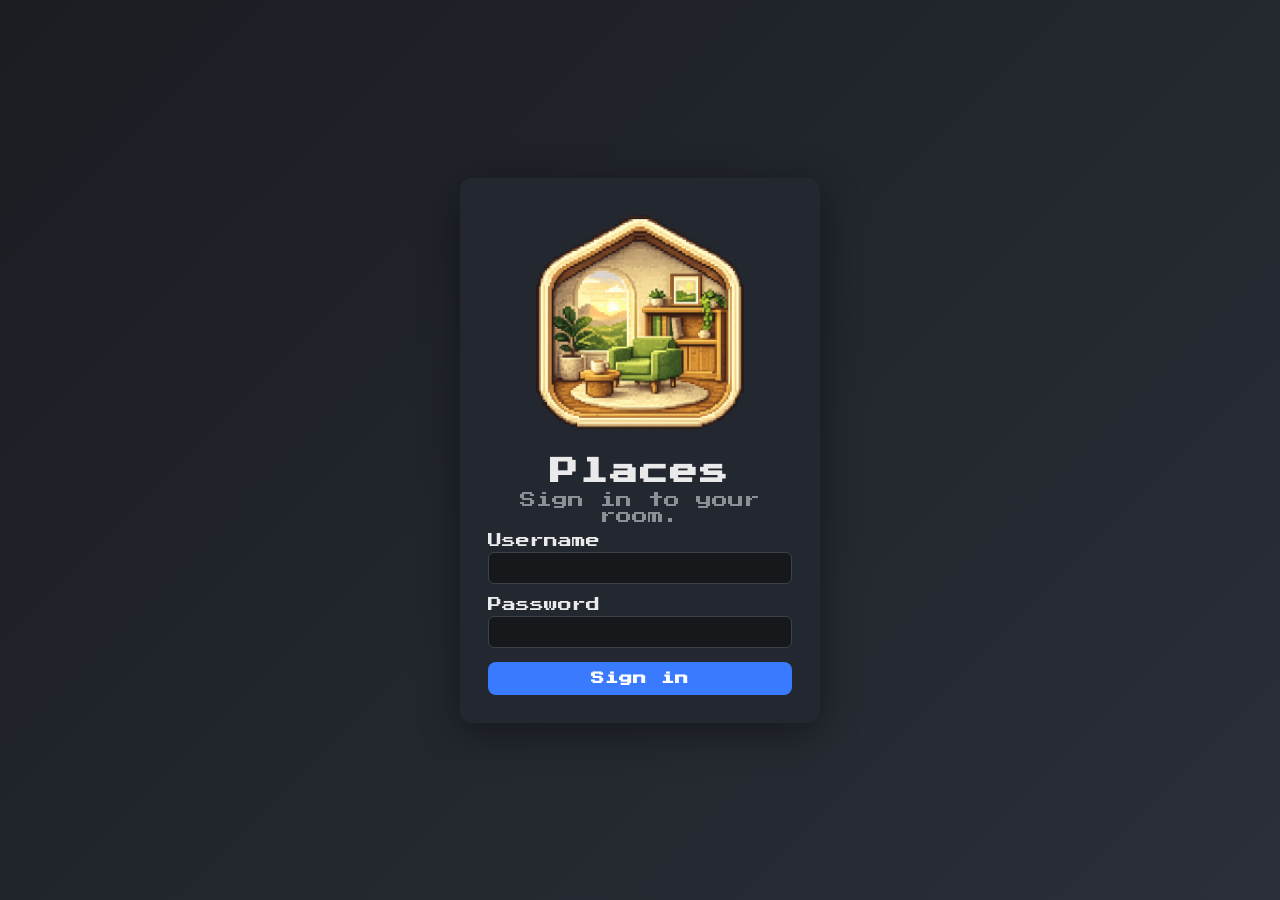
<file: index.html>
<!doctype html>
<html lang="en">
<head>
  <meta charset="utf-8" />
  <meta name="viewport" content="width=device-width, initial-scale=1, maximum-scale=1, user-scalable=no, viewport-fit=cover" />
  <title>Places</title>
  <link rel="icon" type="image/png" href="icon.png" sizes="any" />
  <link rel="icon" type="image/png" href="icon.png" sizes="32x32" />
  <link rel="icon" type="image/png" href="icon.png" sizes="192x192" />
  <link rel="apple-touch-icon" href="icon.png" />
  <link rel="manifest" href="manifest.json" />
  <meta name="theme-color" content="#0d0f12" />
  <!-- Pixel font is used by the sign-out splash overlay. Loaded on
       this page too so the goodbye animation matches the login-page
       welcome animation. -->
  <link rel="preconnect" href="https://fonts.googleapis.com" />
  <link rel="preconnect" href="https://fonts.gstatic.com" crossorigin />
  <link rel="stylesheet"
        href="https://fonts.googleapis.com/css2?family=Press+Start+2P&display=swap" />
  <link rel="stylesheet" href="css/style.css" />
</head>
<body class="app-body">
  <div class="phone-frame">

    <!-- Top: scene / canvas -->
    <section class="scene">
      <div class="scene-inner">
        <canvas id="room-canvas" width="800" height="800"></canvas>
        <!-- DOM overlay for animated GIFs. Canvas drawImage only paints
             the first frame of an animated GIF; rendering them as <img>
             elements with CSS transforms mirroring the canvas math lets
             the browser handle frame playback. pointer-events: none so
             clicks pass through to the canvas hit-test. -->
        <div id="gif-layer" class="gif-layer"></div>
      </div>
      <!-- Zoom controls (top-left of scene) -->
      <div class="zoom-controls" aria-label="Zoom controls">
        <button id="zoom-in-btn"    class="zoom-btn" title="Zoom in">+</button>
        <button id="zoom-out-btn"   class="zoom-btn" title="Zoom out">−</button>
        <button id="zoom-reset-btn" class="zoom-btn zoom-reset" title="Reset zoom">⟲</button>
      </div>
      <!-- Preview zoom for advanced-edit mode. Same visual as scene
           zoom; shown only while body.adv-editing is set. Zooms the
           image within the canvas, not the scene viewport. -->
      <div class="zoom-controls adv-zoom-controls" aria-label="Preview zoom">
        <button id="adv-zoom-in-btn"    class="zoom-btn" title="Zoom in (preview)">+</button>
        <button id="adv-zoom-out-btn"   class="zoom-btn" title="Zoom out (preview)">−</button>
        <button id="adv-zoom-reset-btn" class="zoom-btn zoom-reset" title="Fit to canvas">⟲</button>
      </div>
      <!-- Background picker (lives in scene corner so it stays out of the panel) -->
      <button id="bg-picker-btn" class="bg-picker-btn" title="Change background">🖼</button>
      <div id="bg-popover" class="bg-popover" aria-hidden="true">
        <header class="bg-popover-header">Background</header>
        <div id="bg-list" class="bg-list"></div>
      </div>

      <!-- Room indicator dots (overlay at the bottom of the scene) -->
      <div id="room-dots" class="room-dots"></div>
    </section>

    <!-- Bottom: dark panel that swaps modes -->
    <section class="panel">
      <header class="panel-header">
        <h1 class="brand"><span id="brand-user"></span> <span class="brand-sep">·</span> <span id="room-name" class="room-name" contenteditable="true">Untitled</span></h1>
        <div class="panel-header-actions">
          <button id="reset-btn" class="btn-pill" hidden>RESET</button>
          <button id="save-btn" class="btn-pill">SAVE</button>
        </div>
      </header>

      <!-- Empty mode: nothing selected -->
      <div data-mode="empty" class="mode active">
        <p class="muted small">Tap an item to select. Open <span class="inline-nav-icon">🛒</span> to add new things.</p>
        <div class="home-tools">
          <button id="inventory-btn" class="home-tool-btn" title="Inventory">
            <span class="home-tool-icon">📦</span>
            <span class="home-tool-label">Inventory</span>
          </button>
          <button id="hide-ui-btn" class="home-tool-btn" title="Toggle UI">
            <span class="home-tool-icon">👁</span>
            <span class="home-tool-label">Hide canvas UI</span>
          </button>
          <button id="screenshot-btn" class="home-tool-btn" title="Screenshot">
            <span class="home-tool-icon">📷</span>
            <span class="home-tool-label">Take screenshot</span>
          </button>
          <button id="lock-toggle-btn" class="home-tool-btn" title="Lock / unlock canvas">
            <span class="home-tool-icon">🔒</span>
            <span class="home-tool-label">Unlock canvas</span>
          </button>
        </div>
      </div>

      <!-- Selected mode: an object is selected -->
      <div data-mode="selected" class="mode">
        <div class="sel-row">
          <div class="sel-info">
            <h2 id="sel-name" class="sel-name">Item</h2>
            <p id="sel-tags" class="muted small"></p>
          </div>
          <img id="sel-thumb" class="sel-thumb" alt="" />
        </div>
        <div class="action-row sel-actions">
          <button id="edit-btn" class="btn-pill primary">EDIT</button>
          <button id="duplicate-btn" class="btn-icon" title="Duplicate: same size, top layer, centred">⎘</button>
          <button id="visibility-btn" data-action="toggle-visibility" class="btn-icon" title="Toggle visibility">👁</button>
          <button id="rename-btn" class="btn-icon admin-only" title="Rename this catalog item">✎</button>
          <button data-action="delete" class="btn-icon danger" title="Delete">🗑</button>
        </div>
        <!-- Admin: re-categorize this catalog item. Picking a different
             cat+sub enables Go; clicking it physically moves the file on
             disk and retargets every saved room's URL. "+ New" chip lets
             the admin create a new category or subcategory on the fly. -->
        <div class="sel-recategorize admin-only">
          <div class="recat-header">
            <span>Move to</span>
            <button id="sel-move-btn" class="btn-pill" disabled>Go</button>
          </div>
          <div class="upload-field">
            <span>Category</span>
            <div class="chip-group" id="sel-cat-chips"></div>
            <input id="sel-cat" type="hidden"/>
          </div>
          <div class="upload-field">
            <span>Subcategory</span>
            <div class="chip-group" id="sel-sub-chips"></div>
            <input id="sel-sub" type="hidden"/>
          </div>
        </div>
      </div>

      <!-- Edit mode: joystick + 4-button D-pad + action stack + slider.
           All children wrapped in .edit-scale-wrap so JS can apply a
           transform: scale() sized to fit the available panel height
           — no scroll required on short viewports. -->
      <div data-mode="edit" class="mode">
        <div class="edit-scale-wrap">
        <div class="edit-top">
          <!-- Left cluster: analog joystick at centre, 4 step-nudge
               arrows around it (N/S/E/W). 3×3 grid layout in CSS. -->
          <div class="controller" aria-label="Move + nudge">
            <div class="joystick" id="joystick" aria-label="Move pad">
              <div class="joystick-knob" id="joystick-knob"></div>
            </div>
            <button class="dpad-btn dpad-up"    data-action="nudge" data-dx="0"  data-dy="-1" title="Up">▲</button>
            <button class="dpad-btn dpad-left"  data-action="nudge" data-dx="-1" data-dy="0"  title="Left">◀</button>
            <button class="dpad-btn dpad-right" data-action="nudge" data-dx="1"  data-dy="0"  title="Right">▶</button>
            <button class="dpad-btn dpad-down"  data-action="nudge" data-dx="0"  data-dy="1"  title="Down">▼</button>
          </div>

          <!-- Right side: stacked action buttons (gameboy-style).
               Order top → bottom: zoom (scale), layer, flip, rotate. -->
          <div class="action-stack">
            <button class="round-btn scale-up"   data-action="scale-up"    title="Zoom in (scale up)">+</button>
            <button class="round-btn scale-down" data-action="scale-down"  title="Zoom out (scale down)">−</button>
            <button class="icon-btn" data-action="layer-up"   title="Bring forward">
              <svg viewBox="0 0 20 20" aria-hidden="true">
                <rect x="3" y="11" width="14" height="3" fill="#5d626c"/>
                <rect x="3" y="14" width="14" height="3" fill="#3d424a"/>
                <rect x="3" y="3"  width="14" height="6" fill="#3a7afe" stroke="#fff" stroke-width="0.6"/>
                <polygon points="10,1 13,4 7,4" fill="#fff"/>
              </svg>
            </button>
            <button class="icon-btn" data-action="layer-down" title="Send backward">
              <svg viewBox="0 0 20 20" aria-hidden="true">
                <rect x="3" y="3"  width="14" height="3" fill="#5d626c"/>
                <rect x="3" y="6"  width="14" height="3" fill="#3d424a"/>
                <rect x="3" y="11" width="14" height="6" fill="#3a7afe" stroke="#fff" stroke-width="0.6"/>
                <polygon points="10,19 13,16 7,16" fill="#fff"/>
              </svg>
            </button>
            <button class="icon-btn" data-action="flip-h" title="Flip horizontal">
              <svg viewBox="0 0 20 20" aria-hidden="true">
                <polygon points="2,4 9,4 9,16 2,16" fill="#3a7afe"/>
                <polygon points="11,4 18,4 18,16 11,16" fill="none" stroke="#eaeaea" stroke-dasharray="2 2"/>
              </svg>
            </button>
            <button class="icon-btn" data-action="flip-v" title="Flip vertical">
              <svg viewBox="0 0 20 20" aria-hidden="true">
                <polygon points="4,2 16,2 16,9 4,9" fill="#3a7afe"/>
                <polygon points="4,11 16,11 16,18 4,18" fill="none" stroke="#eaeaea" stroke-dasharray="2 2"/>
              </svg>
            </button>
            <button class="round-btn rotate-btn" data-action="rotate-left"  title="Rotate -90°">⟲</button>
            <button class="round-btn rotate-btn" data-action="rotate-right" title="Rotate +90°">⟳</button>
          </div>
        </div>

        <!-- Per-instance deform tools. Clicking toggles a sub-tool that
             draws handles directly on the live room canvas over the
             selected item; drags mutate obj.shear / obj.warp, which the
             renderer applies (shear via ctx.transform, warp via a
             cached warped bitmap). No server image overwrite, no
             per-user image copies — pure JSON instructions. -->
        <div class="subtool-row">
          <button id="subtool-shear-btn"  class="btn-pill" type="button">Shear</button>
          <button id="subtool-warp-btn"   class="btn-pill" type="button">Warp</button>
          <button id="subtool-reset-btn"  class="btn-pill" type="button" title="Reset just the active tool">Reset</button>
          <button id="subtool-revert-btn" class="btn-pill" type="button" title="Revert to original — wipe shear AND warp">Revert</button>
        </div>
        <div class="rotate-row">
          <label class="muted small" for="rotate-slider">Rotate</label>
          <input id="rotate-slider" type="range" min="0" max="360" step="1" value="0" />
          <span id="rotate-readout" class="muted small">0°</span>
        </div>

        <div class="action-row edit-bottom">
          <div class="edit-bottom-left">
            <button data-action="delete" class="btn-icon danger" title="Delete">🗑</button>
            <button id="undo-btn" data-action="undo" class="btn-icon" title="Undo edits (revert to last saved)">↶</button>
            <button id="palette-btn" class="btn-icon" title="Color palette">🎨</button>
            <button id="advanced-btn" class="btn-icon admin-only" title="Advanced edit (erase, crop, shear, warp)">🛠️</button>
          </div>
          <button id="done-btn" class="btn-pill primary">DONE</button>
        </div>
        </div>
      </div>

      <!-- Palette sub-mode: hue wheel + sat/bright/contrast sliders.
           Reached from edit mode's 🎨 button; Back returns to edit. -->
      <div data-mode="palette" class="mode">
        <header class="palette-header">
          <button id="palette-back" class="btn-icon" title="Back to edit">◀</button>
          <h2 class="palette-title">Color</h2>
          <button id="palette-reset" class="btn-icon" title="Reset to neutral">↺</button>
        </header>

        <div class="adjust-section">
          <div class="adjust-row">
            <label class="muted small" for="adj-hue">Hue</label>
            <input id="adj-hue" type="range" min="0" max="360" step="1" value="0" data-adj="hue"/>
            <span id="adj-hue-readout" class="muted small">0°</span>
          </div>
          <div class="adjust-row">
            <label class="muted small" for="adj-sat">Sat</label>
            <input id="adj-sat" type="range" min="0" max="200" step="1" value="100" data-adj="saturation"/>
            <span id="adj-sat-readout" class="muted small">100%</span>
          </div>
          <div class="adjust-row">
            <label class="muted small" for="adj-bright">Bright</label>
            <input id="adj-bright" type="range" min="0" max="200" step="1" value="100" data-adj="brightness"/>
            <span id="adj-bright-readout" class="muted small">100%</span>
          </div>
          <div class="adjust-row">
            <label class="muted small" for="adj-contrast">Contrast</label>
            <input id="adj-contrast" type="range" min="0" max="200" step="1" value="100" data-adj="contrast"/>
            <span id="adj-contrast-readout" class="muted small">100%</span>
          </div>
        </div>
      </div>

      <!-- Advanced-edit mode: admin-only image editor that overwrites the
           catalog file in place. Tools (erase / crop / shear / warp) all
           work on an off-screen canvas at full source resolution; the
           scene canvas is commandeered for a centered preview with tool
           overlays on top. Revert restores to the last saved version;
           Save Image pushes the bytes to the server. -->
      <div data-mode="advanced-edit" class="mode">
        <header class="adv-header">
          <button id="adv-back-btn" class="btn-icon" title="Back to edit">◀</button>
          <h2 class="adv-title">Advanced</h2>
          <button id="adv-revert-btn" class="btn-icon" title="Revert to last saved">↶</button>
        </header>
        <div class="adv-tools">
          <button class="adv-tool-btn" data-tool="erase">Erase</button>
          <button class="adv-tool-btn" data-tool="crop">Crop</button>
          <button class="adv-tool-btn" data-tool="shear">Shear</button>
          <button class="adv-tool-btn" data-tool="perspective">Warp</button>
        </div>
        <!-- Persistent scene options: toggle the solid background fill
             and pick its hue. When toggle is off we show the checker-
             board transparency pattern instead. Starts on at hue 0 so
             the editor opens on a near-black canvas by default. -->
        <div class="adv-scene-opts">
          <label class="adv-bg-toggle">
            <input type="checkbox" id="adv-bg-toggle" checked/>
            <span>BG</span>
          </label>
          <input id="adv-bg-hue" type="range" min="0" max="360" step="1" value="0" class="theme-range hue-range"/>
        </div>
        <div id="adv-tool-controls" class="adv-tool-controls"></div>
        <div class="action-row adv-actions">
          <button id="adv-save-btn" class="btn-pill" disabled>Save Image</button>
        </div>
        <div class="action-row adv-actions">
          <button id="adv-save-copy-btn" class="btn-pill" disabled>Save as copy</button>
        </div>
        <!-- Save-as-copy form. Hidden by default; pops open under the
             action buttons when admin clicks "Save as copy". Chip groups
             reuse the settings/upload-form pattern; name is prefilled
             with the next collision-free suffix. -->
        <div id="adv-copy-form" class="adv-copy-form" hidden>
          <div class="upload-field">
            <span>Category</span>
            <div class="chip-group" id="adv-copy-cat-chips"></div>
            <input id="adv-copy-cat" type="hidden"/>
          </div>
          <div class="upload-field">
            <span>Subcategory</span>
            <div class="chip-group" id="adv-copy-sub-chips"></div>
            <input id="adv-copy-sub" type="hidden"/>
          </div>
          <div class="upload-field">
            <span>Name</span>
            <input id="adv-copy-name" type="text" placeholder="e.g. cat_3_2" class="adv-copy-name-input"/>
          </div>
          <div class="adv-apply-row">
            <button type="button" id="adv-copy-cancel" class="btn-pill">Cancel</button>
            <button type="button" id="adv-copy-confirm" class="btn-pill primary">Save Copy</button>
          </div>
        </div>
        <p id="adv-status" class="adv-status muted small" aria-live="polite"></p>
      </div>

      <!-- Bottom nav -->
      <nav class="bottom-nav">
        <button class="nav-btn active" data-nav="home"     title="Home">🏠</button>
        <button class="nav-btn"        data-nav="catalog"  title="Catalog">🛒</button>
        <button class="nav-btn"        data-nav="settings" title="Settings">⚙️</button>
        <button class="nav-btn"        data-nav="logout"   title="Log out">⏻</button>
      </nav>
    </section>

    <!-- Backdrop sits behind the drawer to dim the scene when open -->
    <div id="drawer-backdrop" class="drawer-backdrop"></div>

    <!-- Catalog drawer (slides up from bottom) -->
    <div id="catalog-drawer" class="drawer" aria-hidden="true">
      <div class="drawer-handle"></div>
      <header class="drawer-header">
        <h2>Catalog</h2>
        <!-- Sort controls: pick mode (A / 🕒) + direction (↓/↑). Default
             is name ascending. Lives right before the close button. -->
        <div class="catalog-sort">
          <button id="catalog-sort-name" class="btn-icon active" title="Sort by name">A</button>
          <button id="catalog-sort-time" class="btn-icon" title="Sort by time added">🕒</button>
          <button id="catalog-sort-dir"  class="btn-icon" title="Ascending (click to flip)">↓</button>
        </div>
        <button id="catalog-close" class="btn-icon" title="Close">✕</button>
      </header>
      <div class="drawer-filters">
        <input id="catalog-search" placeholder="Search..." />
        <select id="catalog-category">
          <option value="">All categories</option>
        </select>
        <select id="catalog-subcategory">
          <option value="">All subcategories</option>
        </select>
      </div>
      <div id="catalog-list" class="drawer-grid"></div>
      <p class="muted small drawer-hint">Tap an item to add it to your room.</p>
    </div>

    <!-- Settings drawer. Non-admins see an empty-state; admins see the
         catalog upload form. -->
    <div id="settings-drawer" class="drawer" aria-hidden="true">
      <div class="drawer-handle"></div>
      <header class="drawer-header">
        <h2>Settings</h2>
        <button id="settings-close" class="btn-icon" title="Close">✕</button>
      </header>
      <div id="settings-body" class="settings-body"></div>
    </div>

    <!-- Inventory drawer (slides up; lists this room's items) -->
    <div id="inventory-drawer" class="drawer" aria-hidden="true">
      <div class="drawer-handle"></div>
      <header class="drawer-header">
        <h2>Inventory</h2>
        <div class="inventory-sort">
          <button id="inv-sort-asc"  class="btn-icon" title="Sort A→Z">A↓</button>
          <button id="inv-sort-desc" class="btn-icon" title="Sort Z→A">A↑</button>
        </div>
        <button id="inv-delete-room" class="btn-icon danger" title="Delete this room">🗑</button>
        <button id="inventory-close" class="btn-icon" title="Close">✕</button>
      </header>
      <div id="inventory-list" class="inventory-list"></div>
      <p class="muted small drawer-hint">Each item: focus (center), bring to front, or remove.</p>
    </div>

  </div>

  <!-- Sign-out splash overlay. Same structure + .splash-card wrapper
       as login.html's welcome splash so the icon lines up with the
       login-card's icon position on the other side of the nav. -->
  <div id="splash-overlay" class="splash" hidden>
    <div class="splash-card">
      <img src="icon.png" alt="" class="splash-icon" />
      <h1 class="splash-title">Places</h1>
      <p class="splash-slogan"><span id="splash-text"></span><span class="splash-caret">|</span></p>
    </div>
  </div>
  <!-- Screenshot save dialog: real modal (not an OS confirm()) with
       three explicit choices. GIF option records ~2.5 s of the scene
       and encodes an animated GIF via gif.js loaded on demand. -->
  <div id="screenshot-dialog" class="dialog-backdrop" hidden>
    <div class="dialog-card">
      <h2 class="dialog-title">Save snapshot</h2>
      <p class="dialog-body" id="screenshot-body">Choose a format:</p>
      <div class="dialog-actions">
        <button id="screenshot-png" class="btn-pill primary" type="button">PNG (still)</button>
        <button id="screenshot-gif" class="btn-pill" type="button">GIF (animated, ~2.5 s)</button>
        <button id="screenshot-cancel" class="btn-pill" type="button">Cancel</button>
      </div>
      <div id="screenshot-progress" class="dialog-progress" hidden></div>
    </div>
  </div>
  <script type="module" src="js/main.js"></script>
</body>
</html>
</file>
<file: css/style.css>
/* ---------- Theme variables ---------- */

:root {
  --bg-base: #0d0f12;
  --bg-panel: #0d0f12;
  --bg-nav: #06080a;
  --bg-surface: #15171a;
  --bg-card: #232730;
  --bg-input: #0d0f12;
  --border: #2a2d33;
  --border-accent: #5a5f68;
  --text: #eaeaea;
  --text-muted: #8b9097;
  --accent: #3a7afe;
  --btn-bg: #1a1c20;
  --btn-hover: #25282e;
  --frame-border: #1a1c20;
  --panel-bg-extra: none;
  /* Desktop body halo: only the core tracks the theme hue; mid + far
     stay near-black so the backdrop reads as "pure black with a hue
     glow around the phone", not a fully theme-tinted background. */
  --body-bg-core: #1c2a1c;
  --body-bg-mid:  #0d0f12;
  --body-bg-far:  #0a0b0d;
}

/* ---------- Glass theme ---------- */

.phone-frame.theme-glass .panel {
  position: relative;
  backdrop-filter: blur(20px);
  -webkit-backdrop-filter: blur(20px);
  border-top: 1px solid var(--border);
}
/* Frosted highlight — fakes light refraction on the panel */
.phone-frame.theme-glass .panel::before {
  content: "";
  position: absolute;
  inset: 0;
  pointer-events: none;
  background:
    radial-gradient(ellipse at 30% 0%, rgba(255,255,255,0.06) 0%, transparent 60%),
    radial-gradient(ellipse at 80% 100%, rgba(255,255,255,0.03) 0%, transparent 50%);
  z-index: 0;
}
.phone-frame.theme-glass .panel > * { position: relative; z-index: 1; }

.phone-frame.theme-glass .bottom-nav {
  backdrop-filter: blur(20px);
  -webkit-backdrop-filter: blur(20px);
  border-top: 1px solid var(--border);
  box-shadow: inset 0 1px 0 rgba(255,255,255,0.05);
}

.phone-frame.theme-glass .drawer {
  backdrop-filter: blur(24px);
  -webkit-backdrop-filter: blur(24px);
  border-top: 1px solid var(--border);
  box-shadow: inset 0 1px 0 rgba(255,255,255,0.05);
}

/* Scene border — opaque so green doesn't bleed through */
.phone-frame.theme-glass .scene {
  border-bottom-color: var(--scene-border, #0d0f12);
}

/* Glassy buttons get a subtle light edge */
.phone-frame.theme-glass .btn-pill {
  box-shadow: inset 0 1px 0 rgba(255,255,255,0.08);
}
.phone-frame.theme-glass .home-tool-btn,
.phone-frame.theme-glass .chip,
.phone-frame.theme-glass .catalog-item {
  box-shadow: inset 0 1px 0 rgba(255,255,255,0.05);
}

/* ---------- Reset / base ---------- */

* { box-sizing: border-box; }

html, body {
  margin: 0;
  padding: 0;
  height: 100%;
  font-family: "Segoe UI", system-ui, sans-serif;
  background: var(--bg-base);
  color: var(--text);
  overflow: hidden;
  -webkit-tap-highlight-color: transparent;
  -webkit-user-select: none;
  user-select: none;
}

/* Make every <img> in the app un-steal-able via the ordinary path —
   native drag-to-save, long-press Save Image, drag into another tab,
   etc. Not bulletproof (screenshots, devtools) but blocks the
   casual grabs the user asked to prevent. */
img {
  -webkit-user-drag: none;
  user-drag: none;
  -webkit-user-select: none;
  user-select: none;
  -webkit-touch-callout: none;   /* suppresses iOS long-press menu */
}
/* Canvas gets the same treatment — blocks the 'Save image as…'
   right-click entry and long-press. */
canvas {
  -webkit-touch-callout: none;
  -webkit-user-select: none;
  user-select: none;
}
input, textarea, [contenteditable] {
  -webkit-user-select: none;
  user-select: none;
}
.upload-preview[contenteditable] {
  -webkit-user-select: text;
  user-select: text;
}

.muted { color: var(--text-muted); }
.small { font-size: 12px; }
.error { color: #ff6b6b; margin: 0; }

/* ---------- Login (still used) ---------- */

/* Pixel / 8-bit font across the whole login surface. The main app
   keeps its regular sans — pixel text is character for the sign-in,
   but noisy everywhere else. */
.login-body,
.login-body * {
  font-family: "Press Start 2P", "VT323", "Courier New", ui-monospace, monospace;
}

/* Preload trick: force the browser to fetch Press Start 2P on first
   paint by rendering it into an invisible pseudo-element. Otherwise
   the font is only fetched when the first visible character in
   Press Start 2P's unicode range is shown, and when autocomplete
   fills the username field it may have already rendered that field
   in the fallback monospace. This lines up the fetch with initial
   page paint so the swap happens before anything interactive. */
.login-body::before,
.splash-title {
  /* pseudo-element absorbs the font fetch */
}
.login-body::before {
  content: "Places";
  font-family: "Press Start 2P";
  position: absolute;
  opacity: 0;
  pointer-events: none;
  top: -9999px;
  left: 0;
  white-space: nowrap;
}
/* Same hidden preload on index.html so the goodbye splash's text
   appears in pixel font on first paint too. */
.app-body::before {
  content: "Places";
  font-family: "Press Start 2P";
  position: fixed;
  opacity: 0;
  pointer-events: none;
  top: -9999px;
  left: 0;
  white-space: nowrap;
  z-index: -1;
}

.login-body {
  min-height: 100vh;
  display: flex;
  align-items: center;
  justify-content: center;
  background: linear-gradient(135deg, #1a1d22, #2a2f38);
  overflow: auto;
}

/* ----- Splash intro (played after sign-in / before sign-out) -----
   The whole splash mirrors the login-card layout so the icon lands
   in the SAME viewport spot on both pages, making the splash → login
   and logout → splash transitions feel continuous. */
.splash {
  position: fixed;
  inset: 0;
  display: flex;
  align-items: center;
  justify-content: center;
  background: linear-gradient(135deg, #1a1d22, #2a2f38);
  z-index: 100;
}

/* Generic save/choose-format dialog used by the screenshot button.
   Real modal: backdrop + centred card with stacked action pills,
   beats an OS confirm() that only shows OK/Cancel and can't
   surface multiple named options. */
.dialog-backdrop {
  position: fixed;
  inset: 0;
  background: rgba(0, 0, 0, 0.55);
  display: flex;
  align-items: center;
  justify-content: center;
  z-index: 200;
  backdrop-filter: blur(4px);
  -webkit-backdrop-filter: blur(4px);
}
.dialog-backdrop[hidden] { display: none; }
.dialog-card {
  background: var(--bg-panel, #1a1d22);
  color: var(--fg, #eaeaea);
  padding: 20px;
  border-radius: 12px;
  max-width: 320px;
  width: 90vw;
  box-shadow: 0 10px 30px rgba(0, 0, 0, 0.5);
  border: 1px solid rgba(255, 255, 255, 0.08);
}
.dialog-title { margin: 0 0 8px; font-size: 16px; font-weight: 600; }
.dialog-body  { margin: 0 0 14px; font-size: 13px; opacity: 0.85; }
.dialog-actions {
  display: flex;
  flex-direction: column;
  gap: 8px;
}
.dialog-actions .btn-pill { width: 100%; }
.dialog-progress {
  margin-top: 12px;
  font-size: 12px;
  opacity: 0.75;
  text-align: center;
}
.splash[hidden] { display: none; }
/* .splash-card mirrors .login-card's width + padding. Icon at top,
   title + slogan below. No background / border — it's invisible; its
   only job is layout so the icon's on-screen position matches. */
.splash-card {
  width: min(360px, calc(100vw - 32px));
  padding: 28px;
  box-sizing: border-box;
  text-align: center;
}
/* Slogan reserves fixed vertical space so its wrap (e.g. 1 line vs 3)
   doesn't change splash-card height and therefore doesn't shift the
   icon. Generous — 3 lines at line-height 1.7 = 5.1em; using 5.5em
   covers iPhone 15 Pro Max where "Goodbye. This place will always be
   yours." wraps to 3 lines of pixel font in the 304-px-wide card. */
.splash-slogan {
  min-height: 5.5em;
  line-height: 1.7;
}
/* Splash icon — same intrinsic size as the login card's icon (240px
   desktop, 180px mobile) so no size jump at transition. */
.splash-icon {
  display: block;
  width: 240px;
  height: 240px;
  margin: 0 auto 12px;
  object-fit: contain;
}
@media (max-width: 420px) {
  .splash-icon { width: 180px; height: 180px; }
}
/* Force the pixel font on the splash regardless of which page it's
   rendered on (index.html's default body font is sans; login.html's
   is Press Start 2P). Keeps the welcome and goodbye animations
   visually identical. */
.splash-title,
.splash-slogan {
  font-family: "Press Start 2P", "VT323", "Courier New", ui-monospace, monospace;
}
.splash-title {
  margin: 0 0 4px;
  color: #eaeaea;
  font-size: 24px;
  letter-spacing: 2px;
  text-align: center;
}
.splash-slogan {
  color: #eaeaea;
  font-size: 12px;
  letter-spacing: 1px;
  text-align: center;
  margin: 0;
  max-width: min(520px, 90vw);
  line-height: 1.7;
}
.splash-caret {
  display: inline-block;
  margin-left: 2px;
  animation: splash-caret-blink 900ms steps(2) infinite;
}
@keyframes splash-caret-blink { 50% { opacity: 0; } }

.login-card {
  width: 320px;
  background: #232730;
  padding: 28px;
  border-radius: 12px;
  box-shadow: 0 10px 40px rgba(0,0,0,0.4);
}
/* Inline globe icon in the empty-mode hint — just the glyph, sitting
   on the text baseline like a letter. */
.inline-nav-icon {
  font-size: 1.15em;
  margin: 0 2px;
}

.login-card { width: min(360px, calc(100vw - 32px)); text-align: center; box-sizing: border-box; }
@media (max-width: 420px) {
  .login-icon { width: 180px; height: 180px; }
}
.login-card h1 { margin: 0 0 6px 0; font-size: 28px; letter-spacing: 2px; text-align: center; }
.login-card > .muted { text-align: center; margin: 0 0 10px; }
.login-form label { text-align: left; } /* re-align form labels only */
.login-icon { display: block; width: 240px; height: 240px; margin: 0 auto 12px; object-fit: contain; }

/* Modern thin floating-looking scrollbars for the panels that scroll.
   Works on Firefox (scrollbar-width/color) and Chromium (::-webkit-*).
   Transparent track keeps the "floating" illusion. */
.drawer-grid,
.inventory-list,
.settings-body,
.scene-inner,
.catalog-list {
  scrollbar-width: thin;
  scrollbar-color: rgba(255, 255, 255, 0.3) transparent;
}
.drawer-grid::-webkit-scrollbar,
.inventory-list::-webkit-scrollbar,
.settings-body::-webkit-scrollbar {
  width: 6px;
  height: 6px;
}
.drawer-grid::-webkit-scrollbar-track,
.inventory-list::-webkit-scrollbar-track,
.settings-body::-webkit-scrollbar-track,
.bg-list::-webkit-scrollbar-track { background: transparent; }
.drawer-grid::-webkit-scrollbar-thumb,
.inventory-list::-webkit-scrollbar-thumb,
.settings-body::-webkit-scrollbar-thumb,
.bg-list::-webkit-scrollbar-thumb {
  background: rgba(255, 255, 255, 0.3);
  border-radius: 3px;
}
.drawer-grid::-webkit-scrollbar-thumb:hover,
.inventory-list::-webkit-scrollbar-thumb:hover,
.settings-body::-webkit-scrollbar-thumb:hover,
.bg-list::-webkit-scrollbar-thumb:hover {
  background: rgba(255, 255, 255, 0.5);
}
.login-form { display: flex; flex-direction: column; gap: 14px; margin-top: 0; }
.login-form label { display: flex; flex-direction: column; gap: 4px; font-size: 14px; }
.login-form button {
  padding: 10px;
  font-weight: 700;
  letter-spacing: 1px;
  background: #3a7afe; color: white;
  border: none; border-radius: 8px; cursor: pointer;
}
.login-form input {
  font: inherit;
  background: #15171a;
  color: #eaeaea;
  border: 1px solid #3d424a;
  padding: 8px;
  border-radius: 6px;
  width: 100%;
}
/* WebKit autofill restyling: by default Safari/Chrome render the
   filled value in the platform font (SF/Roboto). Force it through
   our pixel font so autofilled usernames look like the rest of the
   form immediately. The 5000s transition is the classic hack that
   defers the yellow background override indefinitely; caret-color
   keeps the cursor visible on dark bg. */
.login-form input:-webkit-autofill,
.login-form input:-webkit-autofill:hover,
.login-form input:-webkit-autofill:focus {
  -webkit-text-fill-color: #eaeaea;
  -webkit-box-shadow: 0 0 0 1000px #15171a inset;
  caret-color: #eaeaea;
  font-family: "Press Start 2P", "VT323", "Courier New", ui-monospace, monospace !important;
  transition: background-color 5000s ease-in-out 0s;
}
code { background: #15171a; padding: 1px 5px; border-radius: 4px; font-size: 12px; }

/* ---------- App body & phone frame ---------- */

.app-body {
  display: flex;
  align-items: center;
  justify-content: center;
  /* Professional halo: a fixed-size ellipse centred on the phone frame
     (independent of viewport size) so the glow reads as "emanating from
     the app", not "entire page tinted". Near-black everywhere else.
     --halo-mid-stop is driven by the intro-pulse animation on desktop so
     the gradient breathes for the first few seconds after boot. */
  background:
    radial-gradient(ellipse 900px 700px at center,
      var(--body-bg-core) 0%,
      var(--body-bg-mid)  var(--halo-mid-stop, 55%),
      var(--body-bg-far)  100%),
    var(--body-bg-far);
}

/* Register --halo-mid-stop so keyframes can interpolate between
   percentages smoothly (plain CSS-var animation doesn't interpolate,
   it steps). Default 65% = mid-glow, visible at rest so there's always
   some halo behind the phone. The intro pulse swings above/around this
   and returns to 65% so the animation ends seamlessly. */
@property --halo-mid-stop {
  syntax: '<percentage>';
  inherits: true;
  initial-value: 65%;
}

.phone-frame {
  width: 100%;
  max-width: 440px;
  height: 100vh;
  height: 100dvh;
  display: flex;
  flex-direction: column;
  background: var(--bg-base);
  background-image: var(--panel-bg-extra);
  position: relative;
  overflow: hidden;
}

/* Tablet/desktop polish — only kicks in at ≥768px so the mobile layout
   we've tuned stays exactly as it is. The phone frame hugs the screen
   height so there's barely any dead space above/below, and width scales
   with height via a 9:19 ratio (capped so it never gets comically wide). */
@media (min-width: 500px) {
  .phone-frame {
    height: min(900px, 100vh);
    border-radius: 28px;
    box-shadow: 0 20px 80px rgba(0,0,0,0.6);
    border: 6px solid var(--frame-border);
  }
}
@media (min-width: 768px) {
  .phone-frame {
    height: calc(100dvh - 20px);
    max-height: 1100px;
    width: calc((100dvh - 20px) * 9 / 19);
    max-width: 600px;
    min-width: 440px;
    border-radius: 36px;
  }

  /* Glow pulse on first boot — 5 iterations × 2s = 10s total, with
     `forwards` so the animation ends at its 100% frame (65%, same as
     the static default) instead of snapping. Each iteration also
     starts/ends at 65%, so whichever cycle we land on, the outgoing
     frame matches the resting state. */
  .app-body.intro-pulse {
    animation: intro-halo-pulse 2s ease-in-out 5 forwards;
  }
  @keyframes intro-halo-pulse {
    0%, 100% { --halo-mid-stop: 65%; }
    50%      { --halo-mid-stop: 80%; }
  }
  @media (prefers-reduced-motion: reduce) {
    .app-body.intro-pulse { animation: none; }
  }
}

/* ---------- Scene (canvas) ---------- */

/* THE CANVAS IS THE ANCHOR.
   Fixed 1:1 aspect on every device — desktop, tablet, mobile all see
   a square scene. Width caps at the smaller of the phone-frame width
   and 50dvh so the bottom panel always has predictable room. The
   background cover-fits this square (see _drawBackgroundCoverFit in
   canvas.js); since the world is also 1:1, items and bg share the
   same reference frame, so an item at world (500, 500) lands on the
   same bg pixel regardless of device. */
.scene {
  flex: 0 0 auto;
  width: min(100%, 50dvh);
  aspect-ratio: 1 / 1;
  align-self: center;
  background:
    linear-gradient(180deg, #6ea16e 0%, #4a7f4a 100%);
  border-bottom: 4px solid var(--border);
  position: relative;
  overflow: hidden;
}

/* Short viewports: trim the square so the bottom panel can grow. */
@media (max-height: 760px) {
  .scene { width: min(100%, 44dvh); }
}
@media (max-height: 640px) {
  .scene { width: min(100%, 40dvh); }
}
.scene-inner {
  position: absolute;
  inset: 0;
  display: flex;
  align-items: center;
  justify-content: center;
}
#room-canvas {
  display: block;
  width: 100%;
  height: 100%;
  background:
    repeating-linear-gradient(45deg, #5a8c5a 0 12px, #527d52 12px 24px);
  touch-action: none;
}

/* GIF overlay layer — siblings of the canvas, fills the same box.
   Each child <img> is positioned by a CSS matrix that mirrors the
   canvas object transform so animated GIFs land at the same place
   and orient the same way as canvas-rendered items. isolation +
   z-index 0 force this element to be its own stacking context so
   child z-indexes (= obj.layer) can't escape and overlap things
   outside the scene, like an open catalog drawer. */
.gif-layer {
  position: absolute;
  inset: 0;
  pointer-events: none;
  overflow: hidden;
  isolation: isolate;
  z-index: 0;
}
/* Per-item wrapper — non-transformed so the drop-shadow glow rides
   in absolute CSS pixels, decoupled from the img's scale/rotate
   transform. Fills the gif-layer box; the transformed img inside
   positions itself via CSS matrix. */
.gif-frame {
  position: absolute;
  inset: 0;
  pointer-events: none;
  /* filter set in JS on selection (drop-shadow for the glow). */
}
.gif-layer img {
  position: absolute;
  top: 0;
  left: 0;
  transform-origin: 0 0;
  /* Disable native drag (matches the canvas-side image protect rules). */
  -webkit-user-drag: none;
  -webkit-touch-callout: none;
  user-select: none;
}
/* Selection glow + filter (brightness/contrast/etc) get composed
   into a single style.filter string by gif_layer.js per render so
   the selected drop-shadow follows alpha just like canvas shadowBlur. */

/* ---------- Zoom controls (scene overlay, top-left) ---------- */

.zoom-controls {
  position: absolute;
  top: 8px;
  left: 8px;
  display: flex;
  flex-direction: column;
  gap: 4px;
  z-index: 5;
}
.zoom-btn {
  width: 28px;
  height: 28px;
  border-radius: 6px;
  border: none;
  background: rgba(0, 0, 0, 0.55);
  color: var(--text);
  font-size: 16px;
  font-weight: 700;
  line-height: 1;
  cursor: pointer;
  display: flex;
  align-items: center;
  justify-content: center;
  backdrop-filter: blur(4px);
  padding: 0;
}
.zoom-btn:hover { background: rgba(0, 0, 0, 0.75); }
.zoom-btn:active { transform: translateY(1px); }
/* Disabled state needs to read clearly on mobile Safari, which ignores
   default disabled-button styling for custom-coloured buttons. Combine
   opacity, grayscale, and a forced lighter bg so it's obviously muted. */
.zoom-btn:disabled {
  opacity: 0.28 !important;
  filter: grayscale(1);
  cursor: default;
  pointer-events: none;
}
.zoom-btn:disabled:hover { background: rgba(0, 0, 0, 0.55); }
/* ⟲ is a text-style Unicode glyph that tends to render visually
   smaller than +/− at the same font-size — but only on some
   platforms. Mobile browsers needed the bump to 22px to match the
   +/− size; desktop Chrome/Safari render ⟲ at nearly +/− size and
   22px turns it into a giant. Split the rule by screen width so
   each platform gets the right visual scale. */
.zoom-reset { font-size: 17px; }
@media (max-width: 768px) {
  .zoom-reset { font-size: 22px; }
}

.scene.ui-hidden .zoom-controls,
.scene.ui-hidden .bg-picker-btn,
.scene.ui-hidden .inventory-btn,
.scene.ui-hidden .room-dots { display: none; }

/* Advanced edit mode takes over the scene canvas; hide the scene's own
   zoom +/−/⟲ controls, background picker, and room dots so they can't
   overlap the editor preview or tool handles. The editor's OWN zoom
   cluster (.adv-zoom-controls) stays visible. */
body.adv-editing .zoom-controls:not(.adv-zoom-controls),
body.adv-editing .bg-picker-btn,
body.adv-editing .bg-popover,
body.adv-editing .room-dots { display: none !important; }
.adv-zoom-controls { display: none; }
body.adv-editing .adv-zoom-controls { display: flex; }

.home-tools {
  display: flex;
  flex-direction: column;
  gap: 8px;
}
.home-tool-btn {
  display: flex;
  align-items: center;
  gap: 6px;
  background: var(--btn-bg);
  border: 1px solid var(--border);
  border-radius: 8px;
  padding: 8px 12px;
  color: #ccc;
  font-size: 13px;
  cursor: pointer;
}
.home-tool-btn:hover { background: var(--btn-hover); }
.home-tool-btn.active { border-color: var(--accent); color: #fff; }
/* Fixed-width icon column so labels line up no matter which emoji
   renders wide (📦) or narrow (👁). */
.home-tool-icon {
  font-size: 16px;
  width: 22px;
  display: inline-flex;
  justify-content: center;
  flex-shrink: 0;
}
.home-tool-label { white-space: nowrap; }

/* ---------- Room dots (scene overlay, bottom-center) ---------- */

.room-dots {
  position: absolute;
  bottom: 8px;
  left: 50%;
  transform: translateX(-50%);
  display: flex;
  align-items: center;
  gap: 6px;
  padding: 4px 10px;
  background: rgba(0, 0, 0, 0.35);
  border-radius: 999px;
  backdrop-filter: blur(4px);
  z-index: 5;
}
.room-dots .dot {
  width: 8px;
  height: 8px;
  border-radius: 50%;
  border: none;
  background: rgba(255, 255, 255, 0.35);
  padding: 0;
  cursor: pointer;
}
.room-dots .dot.active { background: #fff; width: 10px; height: 10px; }
.room-dots .dot-add {
  width: 18px;
  height: 18px;
  background: rgba(255, 255, 255, 0.12);
  color: var(--text);
  font-size: 12px;
  line-height: 1;
  display: flex;
  align-items: center;
  justify-content: center;
}
.room-dots .dot-add:hover { background: rgba(255, 255, 255, 0.25); }

/* ---------- Inventory button (scene overlay, bottom-right) ---------- */

.inventory-btn {
  position: absolute;
  bottom: 8px;
  right: 8px;
  width: 36px;
  height: 36px;
  border-radius: 50%;
  border: none;
  background: rgba(0, 0, 0, 0.55);
  color: var(--text);
  font-size: 16px;
  cursor: pointer;
  z-index: 5;
  backdrop-filter: blur(4px);
}
.inventory-btn:hover { background: rgba(0, 0, 0, 0.75); }

/* ---------- Settings drawer (admin catalog upload) ---------- */

.settings-body {
  flex: 1 1 auto;
  overflow-y: auto;
  padding: 8px 0;
}
.settings-empty {
  padding: 40px 16px;
  text-align: center;
}


.theme-section {
  margin-bottom: 16px;
  padding-bottom: 12px;
  border-bottom: 1px solid var(--border);
}
.theme-label {
  font-size: 11px;
  letter-spacing: 1px;
  text-transform: uppercase;
  color: var(--text-muted);
  display: block;
  margin-bottom: 8px;
}
.theme-grid {
  display: flex;
  gap: 10px;
}
.theme-swatch {
  display: flex;
  flex-direction: column;
  align-items: center;
  gap: 4px;
  background: none;
  border: 2px solid transparent;
  border-radius: 10px;
  padding: 6px;
  cursor: pointer;
}
.theme-swatch.active { border-color: var(--accent); }
.theme-swatch-color {
  width: 44px;
  height: 44px;
  border-radius: 8px;
  border: 1px solid var(--border);
}
.theme-swatch-glass {
  background:
    linear-gradient(135deg, rgba(255,255,255,0.12), rgba(255,255,255,0.03)) !important;
  backdrop-filter: blur(4px);
  border-color: rgba(255,255,255,0.2) !important;
}
.theme-swatch-name {
  font-size: 10px;
  color: var(--text-muted);
}
.theme-sliders {
  display: flex;
  flex-direction: column;
  gap: 8px;
  margin-top: 10px;
}
.theme-slider-row {
  display: flex;
  align-items: center;
  gap: 10px;
}
.theme-slider-label {
  font-size: 11px;
  color: var(--text-muted);
  width: 70px;
  flex-shrink: 0;
  text-transform: uppercase;
  letter-spacing: 0.5px;
}
.theme-range {
  flex: 1;
  height: 4px;
  -webkit-appearance: none;
  appearance: none;
  background: var(--border);
  border-radius: 2px;
  outline: none;
}
.theme-range::-webkit-slider-thumb {
  -webkit-appearance: none;
  appearance: none;
  width: 16px;
  height: 16px;
  border-radius: 50%;
  background: var(--text);
  cursor: pointer;
}
.theme-range::-moz-range-thumb {
  width: 16px;
  height: 16px;
  border-radius: 50%;
  background: var(--text);
  border: none;
  cursor: pointer;
}
.hue-range {
  background: linear-gradient(to right,
    hsl(0,70%,60%), hsl(60,70%,60%), hsl(120,70%,60%),
    hsl(180,70%,60%), hsl(240,70%,60%), hsl(300,70%,60%), hsl(360,70%,60%));
}

.upload-form {
  display: flex;
  flex-direction: column;
  gap: 10px;
  padding: 0 4px;
}
.upload-preview {
  min-height: 120px;
  border: 1px dashed var(--border-accent);
  border-radius: 8px;
  background: var(--bg-input);
  display: flex;
  align-items: center;
  justify-content: center;
  padding: 6px;
  outline: none;
  caret-color: transparent;
}
.upload-preview img {
  max-width: 100%;
  max-height: 180px;
  object-fit: contain;
}
.upload-preview:empty::before {
  content: "Long-press or Ctrl+V to paste an image";
  color: #6b707a;
  font-size: 12px;
  letter-spacing: 1px;
  text-transform: uppercase;
  pointer-events: none;
}
.upload-actions {
  display: flex;
  gap: 8px;
}
.upload-actions > * { flex: 1; }
.upload-file-label {
  cursor: pointer;
  text-align: center;
  justify-content: center;
  display: inline-flex;
}
.upload-field {
  display: flex;
  flex-direction: column;
  gap: 4px;
  font-size: 11px;
  letter-spacing: 1px;
  text-transform: uppercase;
  color: var(--text-muted);
}
.upload-field input[type=text] {
  background: var(--bg-input);
  border: 1px solid var(--border);
  border-radius: 6px;
  padding: 8px 10px;
  color: var(--text);
  font-size: 14px;
  letter-spacing: normal;
  text-transform: none;
}
.upload-field input[type=text]:focus {
  outline: none;
  border-color: var(--accent);
}
.chip-group {
  display: flex;
  flex-wrap: wrap;
  gap: 6px;
}
.chip {
  background: var(--btn-bg);
  border: 1px solid var(--border);
  border-radius: 14px;
  padding: 5px 12px;
  color: #ccc;
  font-size: 13px;
  letter-spacing: normal;
  text-transform: none;
  cursor: pointer;
  white-space: nowrap;
}
.chip:hover { background: var(--btn-hover); }
.chip.active {
  background: color-mix(in srgb, var(--accent) 30%, transparent);
  border-color: var(--accent);
  color: #fff;
}
.chip-new {
  border-style: dashed;
  color: #6b707a;
}
.chip-new:hover { color: #aaa; }
.chip-input {
  background: var(--bg-input);
  border: 1px solid var(--accent);
  border-radius: 14px;
  padding: 5px 12px;
  color: var(--text);
  font-size: 13px;
  outline: none;
  width: 100px;
}
.upload-overwrite {
  display: flex;
  gap: 8px;
  align-items: center;
  font-size: 12px;
  color: var(--text-muted);
}
.upload-rename {
  display: grid;
  grid-template-columns: auto 1fr;
  gap: 8px 10px;
  align-items: center;
  font-size: 12px;
  color: var(--text);
}
.upload-rename input[type=text] {
  grid-column: 1 / -1;
  background: var(--bg-input);
  border: 1px solid var(--border);
  border-radius: 6px;
  padding: 8px 10px;
  color: var(--text);
  font-size: 14px;
}
.upload-rename input[type=text]:disabled {
  opacity: 0.5;
}
.upload-hint-text {
  grid-column: 1 / -1;
  color: #6b707a;
  font-size: 10px;
  letter-spacing: 0.5px;
}

/* ---------- Inventory list ---------- */

.inventory-sort {
  display: flex;
  gap: 4px;
}
.inventory-list {
  flex: 1 1 auto;
  overflow-y: auto;
  display: flex;
  flex-direction: column;
  gap: 6px;
  padding: 6px 0;
}
.inv-item {
  display: grid;
  grid-template-columns: 40px 1fr auto;
  align-items: center;
  gap: 10px;
  padding: 6px;
  background: var(--bg-surface);
  border: 1px solid var(--border);
  border-radius: 8px;
  cursor: pointer;
}
.inv-item:hover { background: var(--btn-hover); }
/* Multi-select highlight — mirrors the canvas glow accent colour so
   the user visually connects a long-pressed inventory row to its
   item on the canvas. */
.inv-item.inv-selected {
  border-color: rgba(80, 150, 255, 0.9);
  box-shadow: 0 0 0 2px rgba(80, 150, 255, 0.35);
  background: rgba(80, 150, 255, 0.08);
}
.inv-item img {
  width: 40px;
  height: 40px;
  object-fit: contain;
  background: var(--bg-input);
  border-radius: 6px;
}
.inv-item .inv-name {
  font-size: 13px;
  color: var(--text);
  overflow: hidden;
  text-overflow: ellipsis;
  white-space: nowrap;
}
.inv-actions {
  display: flex;
  gap: 4px;
}
.inv-actions .btn-icon {
  width: 32px;
  height: 32px;
  font-size: 13px;
}
.eye-closed {
  position: relative;
}
.eye-closed::after {
  content: "";
  position: absolute;
  left: 25%;
  right: 25%;
  top: 50%;
  height: 2px;
  background: var(--text);
  transform: rotate(-45deg);
  pointer-events: none;
}
.inv-item.inv-hidden {
  opacity: 0.4;
}

/* ---------- Background picker (scene overlay) ---------- */

.bg-picker-btn {
  position: absolute;
  top: 8px;
  right: 8px;
  width: 36px;
  height: 36px;
  border-radius: 50%;
  border: none;
  background: rgba(0, 0, 0, 0.55);
  color: var(--text);
  font-size: 16px;
  cursor: pointer;
  z-index: 5;
  backdrop-filter: blur(4px);
}
.bg-picker-btn:hover { background: rgba(0, 0, 0, 0.75); }

.bg-popover {
  position: absolute;
  top: 52px;
  right: 8px;
  bottom: 14px;                 /* never touches the scene's bottom edge */
  width: 220px;
  max-width: calc(100% - 16px); /* stay inside the scene horizontally */
  background: var(--bg-surface);
  border: 1px solid var(--border);
  border-radius: 10px;
  padding: 8px;
  display: none;
  flex-direction: column;
  z-index: 6;
  box-shadow: 0 8px 30px rgba(0,0,0,0.5);
  overflow: hidden;             /* clip internal overflow to popover box */
  min-height: 0;
}
.bg-popover.open { display: flex; }
.bg-popover-header {
  font-size: 11px;
  letter-spacing: 1px;
  text-transform: uppercase;
  color: var(--text-muted);
  padding: 4px 4px 8px;
  border-bottom: 1px solid var(--border);
  margin-bottom: 6px;
  flex: 0 0 auto;
}
.bg-list {
  display: grid;
  grid-template-columns: repeat(2, 1fr);
  gap: 6px;
  /* Fill remaining popover height AND enable internal scroll. min-
     height: 0 is the flex-item trick that lets it shrink below its
     content size so the scroll actually engages (otherwise the grid
     forces the list to grow, pushing content out the popover's
     bottom). */
  flex: 1 1 auto;
  min-height: 0;
  overflow-y: auto;
  /* Hide the scrollbar but keep touch/wheel scrolling. Clean look on
     mobile where lots of backgrounds make the popover tall. */
  scrollbar-width: none;
  -ms-overflow-style: none;
  -webkit-overflow-scrolling: touch;
}
.bg-list::-webkit-scrollbar { display: none; }
.bg-tile {
  background: var(--bg-card);
  border: 2px solid transparent;
  border-radius: 6px;
  padding: 4px;
  display: flex;
  flex-direction: column;
  align-items: center;
  gap: 2px;
  cursor: pointer;
  color: var(--text);
  font-size: 10px;
}
.bg-tile.active { border-color: var(--accent); }
.bg-tile img {
  width: 100%;
  height: 50px;
  object-fit: cover;
  border-radius: 4px;
}
.bg-tile-clear {
  height: 70px;
  justify-content: center;
  font-size: 12px;
  color: var(--text-muted);
}

/* ---------- Bottom panel ---------- */

.panel {
  flex: 1 1 auto;
  background: var(--bg-panel);
  display: flex;
  flex-direction: column;
  padding: 12px 16px 0;
  min-height: 0;
}

.panel-header {
  display: flex;
  justify-content: space-between;
  align-items: center;
  padding: 4px 0 8px;
  border-bottom: 2px solid var(--border);
  margin-bottom: 12px;
}
/* RESET + SAVE pills live together in the top-right of the panel
   header. RESET only exists while there are unsaved changes (hidden
   via the `hidden` attribute, toggled by markDirty / markClean). */
.panel-header-actions {
  display: flex;
  gap: 6px;
  align-items: center;
}
#reset-btn {
  background: transparent;
  border: 1px solid var(--border-accent);
  color: var(--text-muted);
}
#reset-btn:hover { background: var(--btn-hover); color: var(--text); }
.brand {
  margin: 0;
  font-size: 16px;
  letter-spacing: 1px;
  font-weight: 400;
  color: #999;
}

.brand-sep { color: #555; font-weight: 400; }
.room-name {
  font-weight: 700;
  font-size: 18px;
  color: var(--text);
  outline: none;
  border-bottom: 1px dashed transparent;
  text-decoration: underline;
  text-underline-offset: 4px;
  -webkit-user-select: text;
  user-select: text;
}
.room-name:focus { border-bottom-color: var(--accent); text-decoration: none; }

/* ---------- Mode switcher ---------- */

.mode {
  display: none;
  flex: 1 1 auto;
  flex-direction: column;
  gap: 8px;
  min-height: 0;
  /* Panel content can exceed the available vertical space on short
     mobile viewports (selected mode's Move-to chips, edit mode's
     full controller + action rows, advanced-edit's sliders + copy
     form). Allow vertical scroll so every control stays reachable,
     but hide the scrollbar so the look stays clean. */
  overflow-y: auto;
  scrollbar-width: none;
  -ms-overflow-style: none;
}
.mode::-webkit-scrollbar { display: none; }
.mode.active { display: flex; }

/* Selected mode */
.sel-row {
  display: flex;
  align-items: center;
  gap: 12px;
}
.sel-info { flex: 1; }
.sel-name {
  margin: 0 0 4px 0;
  font-size: 18px;
  font-weight: 700;
}
.sel-thumb {
  display: block;
  width: 76px !important;
  height: 76px !important;
  min-width: 76px;
  min-height: 76px;
  max-width: 76px;
  max-height: 76px;
  object-fit: contain;
  object-position: center;
  flex-shrink: 0;
  border-radius: 8px;
  position: relative;
  z-index: 2;
}
/* Multi-select preview: stack 1–2 additional thumbnails behind the
   primary with an offset so it reads as a "deck" of items rather
   than just the single primary pic. */
.sel-thumb-stack {
  position: relative;
  width: 0;
  height: 0;
  flex-shrink: 0;
}
.sel-thumb-behind {
  position: absolute;
  top: calc(var(--i, 1) * -6px);
  left: calc(var(--i, 1) * 6px);
  z-index: calc(1 - var(--i, 1));
  opacity: 0.78;
  filter: brightness(0.85);
  pointer-events: none;
  width: 76px; height: 76px;
  border-radius: 8px;
  object-fit: contain;
}

/* Admin re-categorize section — sits at the bottom of selected-mode,
   below the action row. Chip-group styling matches the settings upload
   form so the look is consistent. Separator rule above visually detaches
   it from the action row. */
.sel-recategorize {
  display: flex;
  flex-direction: column;
  gap: 10px;
  padding-top: 10px;
  margin-top: 4px;
  border-top: 1px solid var(--border);
}
.recat-header {
  display: flex;
  align-items: center;
  justify-content: space-between;
  font-size: 11px;
  letter-spacing: 1px;
  text-transform: uppercase;
  color: var(--text-muted);
}
#sel-move-btn {
  padding: 4px 14px;
  font-size: 12px;
}

/* ---------- Edit mode ---------- */

/* Two equal columns so the controller on the left and the action stack on
   the right each own half the panel width — keeps the right stack visually
   balanced instead of hugging the controller. flex:1 lets this area
   absorb whatever vertical space is left in the edit-mode panel so the
   joystick + action-stack cluster sits lower and bigger rather than
   being pinned at the top with whitespace underneath. */
.edit-top {
  /* Flex so the controller and action-stack anchor to the wrap's
     left/right edges (space-between). The wrap is width-compensated
     via JS to be 100/scale % wide, so these edges are at the mode's
     left and right edges after the transform shrinks the wrap back
     to 100 % — no dead bars on the sides. */
  display: flex;
  justify-content: space-between;
  align-items: center;
  gap: 8px;
  padding: 4px 8px;
  flex: 1 1 auto;
}

/* Left-side controller cluster: joystick at centre, 4 arrow buttons
   at N/S/E/W. grid-template-areas used (rather than grid-column/row
   per element) so the layout stays explicit and doesn't depend on
   every child declaring its own placement — one typo in a child's
   rule otherwise made the whole cluster collapse into an auto-flow
   single column. width: max-content pins the cluster to its intrinsic
   size so a narrow parent cell can't force it to stack either. */
.controller {
  display: grid;
  grid-template-columns: 44px 128px 44px;
  grid-template-rows:    44px 128px 44px;
  grid-template-areas:
    ". up ."
    "lt jk rt"
    ". dn .";
  gap: 4px;
  place-items: center;
  width: max-content;
}

/* Simplistic arrow buttons — flat, minimal. The joystick is the
   visual star; these are just the nudge controls. */
.dpad-btn {
  width: 44px;
  height: 44px;
  border: 1px solid var(--border);
  border-radius: 8px;
  background: var(--btn-bg);
  color: var(--text);
  font-size: 14px;
  line-height: 1;
  cursor: pointer;
  display: flex;
  align-items: center;
  justify-content: center;
  padding: 0;
}
.dpad-btn:hover  { background: var(--btn-hover); }
.dpad-btn:active { transform: translateY(1px); }
.dpad-up    { grid-area: up; }
.dpad-left  { grid-area: lt; }
.dpad-right { grid-area: rt; }
.dpad-down  { grid-area: dn; }

/* Joystick sits at the centre cell of the controller grid. */
.joystick {
  grid-area: jk;
  width: 128px;
  height: 128px;
  border-radius: 50%;
  background:
    radial-gradient(circle at 50% 40%, #2f333b 0%, var(--btn-bg) 75%, var(--bg-base) 100%);
  border: 3px solid var(--bg-surface);
  box-shadow:
    inset 0 6px 14px rgba(0,0,0,0.7),
    inset 0 -3px 6px rgba(255,255,255,0.05),
    0 2px 6px rgba(0,0,0,0.5);
  position: relative;
  touch-action: none;
  cursor: grab;
}
.joystick.active { cursor: grabbing; }
.joystick-knob {
  width: 56px;
  height: 56px;
  border-radius: 50%;
  background:
    radial-gradient(circle at 35% 30%, #8a9098 0%, #545862 60%, #2f333b 100%);
  position: absolute;
  left: 50%;
  top: 50%;
  transform: translate(-50%, -50%);
  pointer-events: none;
  box-shadow:
    0 4px 8px rgba(0,0,0,0.5),
    inset 0 -3px 6px rgba(0,0,0,0.4),
    inset 0 2px 3px rgba(255,255,255,0.2);
  transition: transform 140ms cubic-bezier(0.4, 1.4, 0.5, 1); /* spring back */
}
.joystick.active .joystick-knob { transition: none; }

/* Right-side action stack: 2 cols × 4 rows.
   Rows top→bottom: scale, layer, flip, rotate (gameboy-style).
   Sized to match the joystick+dpad column height so no side looks empty. */
.action-stack {
  display: grid;
  grid-template-columns: 54px 54px;
  grid-auto-rows: 54px;
  gap: 6px 14px;
  align-self: center;
  justify-self: center;
}
.action-stack .round-btn,
.action-stack .icon-btn {
  width: 54px;
  height: 54px;
}

/* --- Short-viewport shrink for edit-mode controls ------------------
   Below 760px the panel can't fit the full-size joystick + arrows +
   action-stack + all three action/sub-tool rows; shrink everything
   proportionally so it fits without scrollbars. Second tier at
   <=640px handles iPhone SE and similarly cramped devices. */
@media (max-height: 760px) {
  .controller {
    grid-template-columns: 40px 108px 40px;
    grid-template-rows:    40px 108px 40px;
    gap: 3px;
  }
  .joystick      { width: 108px; height: 108px; }
  .joystick-knob { width: 48px;  height: 48px; }
  .dpad-btn      { width: 40px;  height: 40px; font-size: 13px; }
  .action-stack {
    grid-template-columns: 46px 46px;
    grid-auto-rows: 46px;
    gap: 4px 10px;
  }
  .action-stack .round-btn,
  .action-stack .icon-btn { width: 46px; height: 46px; }
  .action-stack .round-btn { font-size: 16px; }
  .mode        { gap: 4px; }
  .rotate-row  { gap: 4px; }
  .subtool-row .btn-pill { font-size: 11px; padding: 4px 6px; }
}
@media (max-height: 640px) {
  .controller {
    grid-template-columns: 36px 92px 36px;
    grid-template-rows:    36px 92px 36px;
    gap: 2px;
  }
  .joystick      { width: 92px; height: 92px; }
  .joystick-knob { width: 40px; height: 40px; }
  .dpad-btn      { width: 36px; height: 36px; font-size: 12px; }
  .action-stack {
    grid-template-columns: 42px 42px;
    grid-auto-rows: 42px;
    gap: 3px 8px;
  }
  .action-stack .round-btn,
  .action-stack .icon-btn { width: 42px; height: 42px; }
  .action-stack .round-btn { font-size: 15px; }
  .panel-header { padding: 2px 0 4px; margin-bottom: 6px; }
  .edit-top { padding: 0; }
}

/* Wrapper around every edit-mode control — JS measures this, then
   applies transform: scale() + an explicit height so the whole
   joystick + action stack + subtool + DONE row composite fits the
   available panel height with no scrolling on any viewport. */
.edit-scale-wrap {
  display: flex;
  flex-direction: column;
  gap: inherit;
  width: 100%;
  box-sizing: border-box;
  /* When JS doesn't need to scale (content already fits), the
     wrap's natural size would leave empty space between DONE
     and the bottom nav. Force it to at least fill the mode
     vertically — edit-top has flex:1 so the gained height
     ends up as vertical room around the joystick / action-stack
     rather than a dead gap at the bottom. */
  min-height: 100%;
}

/* Edit menu no-scroll pass: shrink every control in edit mode
   aggressively per-element so the whole panel (joystick + action
   stack + subtool + bottom/DONE) fits inside the short mobile
   panel without needing to scroll. Scoped to edit mode only.
   We do NOT use CSS zoom here — iOS Safari is unreliable with
   zoom on flex children. Scroll is left as a safety net (no
   overflow: hidden) so even on the rarest phone where shrink
   isn't enough the user can still reach DONE by scrolling. */
@media (max-height: 860px) {
  /* Mid-height phones (≈ Pixel 7a, iPhone 15): already covered
     by per-element rules below; nothing extra needed here. */
}
@media (max-height: 760px) {
  .mode[data-mode="edit"] .controller {
    grid-template-columns: 22px 64px 22px;
    grid-template-rows:    22px 64px 22px;
    gap: 2px;
  }
  .mode[data-mode="edit"] .joystick      { width: 64px; height: 64px; }
  .mode[data-mode="edit"] .joystick-knob { width: 28px; height: 28px; }
  .mode[data-mode="edit"] .dpad-btn      { width: 22px; height: 22px; font-size: 9px; }
  .mode[data-mode="edit"] .action-stack {
    grid-template-columns: 30px 30px;
    grid-auto-rows: 30px;
    gap: 2px 6px;
  }
  .mode[data-mode="edit"] .action-stack .round-btn,
  .mode[data-mode="edit"] .action-stack .icon-btn { width: 30px; height: 30px; }
  .mode[data-mode="edit"] .action-stack .round-btn { font-size: 12px; }
  .mode[data-mode="edit"] { gap: 2px; }
  .mode[data-mode="edit"] .subtool-row .btn-pill {
    font-size: 9px; padding: 2px 4px;
  }
  /* Rotate slider stays visible on every viewport — the fit-to-
     panel scale handles any overflow, and hiding it on ≤ 760 left
     a bottom gap on phones like the Galaxy S23 where content
     didn't otherwise need shrinking. */
  .mode[data-mode="edit"] .edit-bottom { padding-top: 0; }
  .mode[data-mode="edit"] .edit-bottom .btn-icon {
    width: 28px; height: 28px; font-size: 12px;
  }
  .mode[data-mode="edit"] .edit-bottom .btn-pill {
    font-size: 11px; padding: 4px 10px;
  }
  .mode[data-mode="edit"] .panel-header { padding: 0; margin: 0; }
}
@media (max-height: 640px) {
  .mode[data-mode="edit"] .controller {
    grid-template-columns: 18px 54px 18px;
    grid-template-rows:    18px 54px 18px;
  }
  .mode[data-mode="edit"] .joystick      { width: 54px; height: 54px; }
  .mode[data-mode="edit"] .joystick-knob { width: 24px; height: 24px; }
  .mode[data-mode="edit"] .dpad-btn      { width: 18px; height: 18px; font-size: 8px; }
  .mode[data-mode="edit"] .action-stack {
    grid-template-columns: 26px 26px;
    grid-auto-rows: 26px;
  }
  .mode[data-mode="edit"] .action-stack .round-btn,
  .mode[data-mode="edit"] .action-stack .icon-btn { width: 26px; height: 26px; }
  .mode[data-mode="edit"] .edit-bottom .btn-icon { width: 24px; height: 24px; }
  .mode[data-mode="edit"] .edit-bottom .btn-pill {
    font-size: 10px; padding: 3px 8px;
  }
}
.action-stack .round-btn { font-size: 20px; }
.round-btn {
  width: 42px;
  height: 42px;
  border-radius: 50%;
  border: 2px solid rgba(0,0,0,0.35);
  font-size: 20px;
  font-weight: 700;
  color: white;
  cursor: pointer;
  display: flex;
  align-items: center;
  justify-content: center;
  box-shadow:
    inset 0 -3px 5px rgba(0,0,0,0.3),
    inset 0 2px 3px rgba(255,255,255,0.18),
    0 2px 4px rgba(0,0,0,0.4);
  justify-self: center;
}
.round-btn:active { transform: translateY(1px); box-shadow: inset 0 -1px 2px rgba(0,0,0,0.3); }
.rotate-btn { background: linear-gradient(180deg, #4a8aff, #2861d4); }
.scale-up   { background: linear-gradient(180deg, #e85a5a, #b03333); }
.scale-down { background: linear-gradient(180deg, #e85a5a, #b03333); }

.icon-btn {
  width: 42px;
  height: 42px;
  background: var(--bg-card);
  border: 1px solid #3d424a;
  border-radius: 10px;
  cursor: pointer;
  display: flex;
  align-items: center;
  justify-content: center;
  padding: 6px;
  justify-self: center;
}
.icon-btn:hover { background: #2a2f38; border-color: #4a4d54; }
.icon-btn:active { transform: translateY(1px); }
.icon-btn svg { width: 100%; height: 100%; display: block; }

/* Free-rotate slider */
.rotate-row {
  display: grid;
  grid-template-columns: auto 1fr 36px;
  gap: 10px;
  align-items: center;
  padding: 4px 4px 0;
}
.rotate-row label { letter-spacing: 1px; text-transform: uppercase; }
.rotate-row input[type=range] {
  -webkit-appearance: none;
  width: 100%;
  height: 22px;
  background: transparent;
  cursor: pointer;
}
.rotate-row input[type=range]::-webkit-slider-runnable-track {
  height: 6px;
  background: linear-gradient(90deg, var(--accent) 0%, var(--accent) var(--pct, 0%), var(--border) var(--pct, 0%));
  border-radius: 3px;
}
.rotate-row input[type=range]::-moz-range-track {
  height: 6px;
  background: var(--border);
  border-radius: 3px;
}
.rotate-row input[type=range]::-webkit-slider-thumb {
  -webkit-appearance: none;
  appearance: none;
  width: 18px;
  height: 18px;
  border-radius: 50%;
  background: radial-gradient(circle at 35% 30%, #fff, #aab0ba 60%, #6b707a 100%);
  margin-top: -6px;
  cursor: grab;
  box-shadow: 0 2px 4px rgba(0,0,0,0.4);
}
.rotate-row input[type=range]::-moz-range-thumb {
  width: 18px;
  height: 18px;
  border-radius: 50%;
  background: #fff;
  border: none;
  cursor: grab;
}
.rotate-row span { text-align: right; }

/* ---------- Palette sub-mode ---------- */

.palette-header {
  display: flex;
  align-items: center;
  gap: 8px;
  padding-bottom: 4px;
  border-bottom: 1px solid var(--border);
}
.palette-title {
  margin: 0;
  flex: 1;
  text-align: center;
  font-size: 15px;
  letter-spacing: 2px;
  text-transform: uppercase;
  color: var(--text);
}

/* Per-object color adjustment sliders (stacked below Rotate). Compact so
   four rows fit without pushing the DONE button offscreen. */
.adjust-section {
  display: flex;
  flex-direction: column;
  gap: 2px;
  padding: 2px 4px 0;
}
.adjust-row {
  display: grid;
  grid-template-columns: 56px 1fr 40px;
  gap: 8px;
  align-items: center;
}
.adjust-row label {
  letter-spacing: 1px;
  text-transform: uppercase;
  font-size: 10px;
}
.adjust-row span { text-align: right; font-size: 10px; }
.adjust-row input[type=range] {
  -webkit-appearance: none;
  width: 100%;
  height: 18px;
  background: transparent;
  cursor: pointer;
}
.adjust-row input[type=range]::-webkit-slider-runnable-track {
  height: 4px;
  background: linear-gradient(90deg, var(--accent) 0%, var(--accent) var(--pct, 0%), var(--border) var(--pct, 0%));
  border-radius: 2px;
}
.adjust-row input[type=range]::-moz-range-track {
  height: 4px;
  background: var(--border);
  border-radius: 2px;
}
.adjust-row input[type=range]::-webkit-slider-thumb {
  -webkit-appearance: none;
  appearance: none;
  width: 14px;
  height: 14px;
  border-radius: 50%;
  background: radial-gradient(circle at 35% 30%, #fff, #aab0ba 60%, #6b707a 100%);
  margin-top: -5px;
  cursor: grab;
  box-shadow: 0 2px 3px rgba(0,0,0,0.4);
}
.adjust-row input[type=range]::-moz-range-thumb {
  width: 14px;
  height: 14px;
  border-radius: 50%;
  background: #fff;
  border: none;
  cursor: grab;
}

/* Action rows (selected mode + edit-bottom) */
.action-row {
  display: flex;
  gap: 10px;
  align-items: center;
  flex-wrap: wrap;
}
.sel-actions { justify-content: flex-end; }
.edit-bottom {
  margin-top: auto;
  padding: 6px 0;
  justify-content: space-between;
  flex-shrink: 0;               /* never squash the action row out of view */
}
.edit-bottom .btn-pill { min-width: 96px; justify-content: center; display: inline-flex; }
.edit-bottom-left { display: flex; gap: 10px; align-items: center; }

/* ---------- Buttons ---------- */

.btn-pill {
  font: inherit;
  font-weight: 700;
  letter-spacing: 1px;
  font-size: 12px;
  background: transparent;
  color: var(--text);
  border: 2px solid var(--border-accent);
  border-radius: 999px;
  padding: 8px 16px;
  cursor: pointer;
}
.btn-pill:hover { background: var(--btn-bg); }
.btn-pill:disabled,
.btn-pill:disabled:hover {
  cursor: not-allowed;
  opacity: 0.35;
  background: transparent;
  text-decoration: line-through;
}

/* Animated GIFs can't carry per-instance shear / warp (the canvas
   fallback flattens to frame 0) and the advanced editor overwrites
   as a static PNG — which the backend refuses on .gif targets.
   Hide those affordances entirely when the current selection is a
   .gif so users don't hit dead-end buttons. */
/* GIFs can carry shear: kx/ky live in the CSS matrix the overlay
   builds, so the GIF stays animated AND sheared once the sub-tool
   deactivates. While the sub-tool is ACTIVE the GIF temporarily
   routes to canvas (handles on top, frame 0 visible); when the
   user clicks DONE the routing flips back to overlay and animation
   resumes with the shear applied — fully reversible. Warp + the
   advanced editor stay hidden because they really would lose
   animation permanently (no CSS warp, advanced editor outputs
   a static PNG and the backend refuses .gif overwrites). */
body.sel-is-gif #subtool-warp-btn,
body.sel-is-gif #advanced-btn {
  display: none;
}
/* Multi-selection: the single-item-only tools don't apply to a set
   of items. Hide them so the user doesn't try (and fail). Batch
   operations (scale / rotate / nudge / colour / drag) stay visible
   and now iterate over every item in state.selectedIds. */
body.sel-is-multi #subtool-shear-btn,
body.sel-is-multi #subtool-warp-btn,
body.sel-is-multi #advanced-btn,
body.sel-is-multi #rename-btn {
  display: none;
}
.btn-pill.primary {
  background: var(--accent);
  border-color: var(--accent);
  color: white;
}
.btn-pill.primary:hover { background: #2d6df0; }
.btn-pill.unsaved {
  background: #c0392b;
  border-color: #c0392b;
  color: white;
  animation: blink-red 1.1s ease-in-out infinite;
}
.btn-pill.unsaved:hover { background: #a93226; }

/* Re-categorize Go button inherits the same "hey, act on this" blink
   whenever it's enabled (admin picked a different cat/sub). */
#sel-move-btn:not(:disabled) {
  background: #c0392b;
  border-color: #c0392b;
  color: white;
  animation: blink-red 1.1s ease-in-out infinite;
}
#sel-move-btn:not(:disabled):hover { background: #a93226; }

/* Oscillates between the deep red (#c0392b) and a brighter flame red
   (#e74c3c) so the button visibly pulses without strobing. */
@keyframes blink-red {
  0%, 100% {
    background: #c0392b;
    border-color: #c0392b;
    box-shadow: 0 0 0 0 rgba(231, 76, 60, 0.35);
  }
  50% {
    background: #e74c3c;
    border-color: #e74c3c;
    box-shadow: 0 0 10px 2px rgba(231, 76, 60, 0.45);
  }
}
/* Respect users who've asked the OS to reduce motion — keep the red, drop
   the pulse. */
@media (prefers-reduced-motion: reduce) {
  .btn-pill.unsaved,
  #sel-move-btn:not(:disabled),
  #adv-save-btn:not(:disabled) { animation: none; }
}

/* ---------- Advanced-edit mode (admin image editor) ----------
   Tool-bar layout + overlays drawn on top of the scene canvas while
   the bottom panel hosts the tool controls. */
.adv-header {
  display: flex;
  align-items: center;
  justify-content: space-between;
  margin-bottom: 6px;
}
.adv-title {
  margin: 0;
  font-size: 14px;
  font-weight: 600;
  letter-spacing: 1px;
  text-transform: uppercase;
  color: var(--text-muted);
}
.adv-tools {
  display: flex;
  gap: 6px;
  margin-bottom: 6px;
}
.adv-tool-btn {
  flex: 1;
  padding: 8px 4px;
  background: var(--btn-bg);
  border: 1px solid var(--border);
  border-radius: 8px;
  color: #ccc;
  font-size: 12px;
  cursor: pointer;
}
.adv-tool-btn:hover { background: var(--btn-hover); }
.adv-tool-btn.active {
  background: color-mix(in srgb, var(--accent) 30%, transparent);
  border-color: var(--accent);
  color: #fff;
}
.adv-scene-opts {
  display: flex;
  align-items: center;
  gap: 10px;
  padding: 4px 0 2px;
  font-size: 12px;
  color: var(--text-muted);
}
.adv-bg-toggle {
  display: inline-flex;
  align-items: center;
  gap: 6px;
  cursor: pointer;
  user-select: none;
}
.adv-bg-toggle input { accent-color: var(--accent); }
#adv-bg-hue { flex: 1; min-width: 0; }
.adv-tool-controls {
  display: flex;
  flex-direction: column;
  gap: 8px;
  padding: 6px 0;
}
.adv-tool-controls:empty { display: none; }
.adv-slider-row {
  display: flex;
  align-items: center;
  gap: 10px;
  font-size: 12px;
}
.adv-slider-row label { min-width: 56px; color: var(--text-muted); }
.adv-slider-row input[type="range"] { flex: 1; min-width: 0; }
.adv-slider-row output { min-width: 44px; text-align: right; color: var(--text); }
.adv-actions { justify-content: flex-end; }
#adv-save-btn:not(:disabled) {
  background: #c0392b;
  border-color: #c0392b;
  color: white;
  animation: blink-red 1.1s ease-in-out infinite;
}
#adv-save-btn:not(:disabled):hover { background: #a93226; }

/* Save-as-copy form — shown inline under the action rows when admin
   clicks "Save as copy". Chip groups reuse the settings upload form's
   .chip / .chip-group / .upload-field styles. */
.adv-copy-form {
  display: flex;
  flex-direction: column;
  gap: 8px;
  margin-top: 6px;
  padding: 10px;
  border: 1px solid var(--border);
  border-radius: 8px;
  background: var(--btn-bg);
}
.adv-copy-form[hidden] { display: none; }
.adv-copy-name-input {
  background: var(--bg-input);
  border: 1px solid var(--border);
  border-radius: 6px;
  padding: 6px 8px;
  color: var(--text);
  font-size: 13px;
}
.adv-copy-name-input:focus { outline: none; border-color: var(--accent); }

.adv-status {
  margin: 6px 0 0;
  min-height: 16px;
  text-align: right;
}
.adv-status.ok  { color: #7fd07f; }
.adv-status.err { color: #e08585; }
.adv-status-line { font-weight: 500; }
.adv-status-sub  {
  font-size: 11px;
  opacity: 0.65;
  margin-top: 2px;
  font-family: ui-monospace, SFMono-Regular, Menlo, monospace;
  word-break: break-all;
}

/* Overlay element that sits on top of the scene canvas while editing.
   Tools parent their handles/cursors into this. Ignores pointer events
   until a tool takes over. */
.adv-overlay {
  position: absolute;
  inset: 0;
  overflow: hidden;
  touch-action: none;
}

/* Erase brush ghost cursor (follows the pointer) */
.adv-erase-cursor {
  position: absolute;
  border: 1.5px solid rgba(255, 255, 255, 0.9);
  box-shadow: 0 0 0 1px rgba(0, 0, 0, 0.6);
  background: rgba(255, 255, 255, 0.08);
  pointer-events: none;
  transform: translate(-50%, -50%);
  display: none;
}
.adv-erase-cursor.square { border-radius: 2px; }
.adv-erase-cursor.circle { border-radius: 50%; }

/* Crop handles + rectangle */
.adv-crop-rect {
  position: absolute;
  border: 1.5px dashed rgba(255, 255, 255, 0.95);
  box-shadow: 0 0 0 9999px rgba(0, 0, 0, 0.45);
  box-sizing: border-box;
  cursor: move;
}
.adv-crop-handle {
  position: absolute;
  width: 14px;
  height: 14px;
  background: #fff;
  border: 1.5px solid var(--accent);
  border-radius: 2px;
  transform: translate(-50%, -50%);
  cursor: pointer;
}
/* Scale-crop guides: two dashed diagonals shown inside the rect when
   aspect-lock is on. Stretches to fill whatever size the rect is
   (preserveAspectRatio=none on the SVG). */
.adv-crop-guides {
  position: absolute;
  inset: 0;
  width: 100%;
  height: 100%;
  pointer-events: none;
  display: none;
}
.adv-crop-rect.locked .adv-crop-guides { display: block; }
.adv-crop-guides line {
  stroke: rgba(255, 255, 255, 0.55);
  stroke-width: 0.8;
  stroke-dasharray: 2 2;
  vector-effect: non-scaling-stroke;
}
.adv-crop-lock {
  display: inline-flex;
  gap: 6px;
  align-items: center;
  font-size: 12px;
  color: var(--text-muted);
  cursor: pointer;
  user-select: none;
}
.adv-crop-lock input { accent-color: var(--accent); }

/* Perspective handles: four draggable circles at the quad's corners */
.adv-persp-handle {
  position: absolute;
  width: 22px;
  height: 22px;
  background: rgba(255, 255, 255, 0.95);
  border: 2px solid var(--accent);
  border-radius: 50%;
  transform: translate(-50%, -50%);
  cursor: grab;
  touch-action: none;
  z-index: 2;
}
.adv-persp-handle:active { cursor: grabbing; }
.adv-persp-svg {
  position: absolute;
  inset: 0;
  pointer-events: none;
  z-index: 1;
}
.adv-persp-svg line {
  stroke: var(--accent);
  stroke-width: 1.5;
  stroke-dasharray: 5 4;
}
/* Live-preview canvas for perspective warp. CSS matrix3d on this
   element shows the warp in real time as corners drag (way cheaper
   than running the JS pixel sampler every pointermove). Below the
   handles + SVG so they stay clickable. */
.adv-persp-preview {
  position: absolute;
  pointer-events: none;
  transform-origin: 0 0;
  will-change: transform;
  z-index: 0;
}

/* Shape toggle chip group re-uses .chip styling */
.adv-shape-toggle { display: flex; gap: 6px; }
.adv-apply-row {
  display: flex;
  gap: 8px;
  justify-content: flex-end;
}

.btn-icon {
  background: transparent;
  border: 2px solid var(--border-accent);
  border-radius: 50%;
  width: 36px;
  height: 36px;
  font-size: 16px;
  color: var(--text);
  cursor: pointer;
  display: flex;
  align-items: center;
  justify-content: center;
}
.btn-icon.danger {
  border: none;
}
.btn-icon:hover { background: var(--btn-bg); }

/* ---------- Bottom nav ---------- */

/* The nav is app chrome — separated from the edit controls by a solid
   grey rule that extends to the panel edges. */
.bottom-nav {
  display: flex;
  justify-content: space-around;
  align-items: center;
  margin: 8px -16px 0;          /* bleed to the panel edges */
  padding: 10px 16px max(10px, env(safe-area-inset-bottom));
  background: var(--bg-nav);
  border-top: 2px solid var(--border-accent);
}
.nav-btn {
  background: transparent;
  border: none;
  color: var(--text-muted);
  font-size: 22px;
  line-height: 1;
  cursor: pointer;
  padding: 8px 16px;
}
/* ⚙ and ⏻ are text-style Unicode symbols that render visually smaller
   than the emoji glyphs (🏠, 🛒) at the same font-size. Size them up
   individually so every nav icon looks the same scale. Gear reads
   slightly bigger than power at matched sizes, so it's tuned ~5% down. */
.nav-btn[data-nav="settings"] { font-size: 24px; }
.nav-btn[data-nav="logout"]   { font-size: 26px; }
/* ⏻ is a thin line glyph — font-weight doesn't affect Unicode symbols,
   so we fake bold with a same-color 1px text-shadow to fatten the stroke
   and match the visual weight of the emoji siblings. */
.nav-btn[data-nav="logout"] {
  text-shadow: 0 0 1px currentColor, 1px 0 0 currentColor, -1px 0 0 currentColor;
}
.nav-btn:hover, .nav-btn.active { color: var(--text); }

/* Shear / Warp / Reset row inside edit mode (above the rotate slider).
   Compact buttons; the active sub-tool highlights the same way tool
   chips do elsewhere. */
.subtool-row {
  display: flex;
  gap: 6px;
  margin-top: 4px;
}
.subtool-row .btn-pill {
  flex: 1;
  padding: 6px 10px;
  font-size: 12px;
}
.subtool-row .btn-pill.active {
  background: color-mix(in srgb, var(--accent) 30%, transparent);
  border-color: var(--accent);
  color: #fff;
}

/* Catalog sort cluster — three small icon buttons sitting in the
   drawer header between the title and the close button. Mode buttons
   (name / time) share an active-when-selected highlight; direction is
   a separate toggle whose glyph swaps between ↓ (asc) and ↑ (desc). */
.catalog-sort {
  display: flex;
  gap: 4px;
  margin-left: auto;
  margin-right: 6px;
}
.catalog-sort .btn-icon {
  width: 32px;
  height: 32px;
  font-size: 14px;
  border-width: 1px;
}
.catalog-sort .btn-icon.active {
  background: color-mix(in srgb, var(--accent) 30%, transparent);
  border-color: var(--accent);
  color: #fff;
}

/* ---------- Catalog drawer ---------- */

.drawer {
  position: absolute;
  left: 0; right: 0; bottom: 0;
  height: 75%;
  background: var(--bg-surface);
  border-top-left-radius: 16px;
  border-top-right-radius: 16px;
  box-shadow: 0 -10px 40px rgba(0,0,0,0.6);
  transform: translateY(100%);
  transition: transform 220ms ease-out;
  display: flex;
  flex-direction: column;
  padding: 8px 16px max(16px, env(safe-area-inset-bottom));
  z-index: 10;
}
.drawer.open {
  transform: translateY(0);
}

.drawer-handle {
  width: 40px;
  height: 4px;
  background: #4a4d54;
  border-radius: 2px;
  margin: 4px auto 8px;
}
.drawer-header {
  display: flex;
  justify-content: space-between;
  align-items: center;
  margin-bottom: 8px;
}
.drawer-header h2 {
  margin: 0;
  font-size: 16px;
  letter-spacing: 1px;
}
.drawer-filters {
  display: flex;
  flex-direction: column;
  gap: 6px;
  margin-bottom: 8px;
}
.drawer-filters input,
.drawer-filters select {
  font: inherit;
  background: var(--bg-input);
  color: var(--text);
  border: 1px solid var(--border);
  padding: 8px 10px;
  border-radius: 8px;
}
.drawer-grid {
  flex: 1;
  overflow-y: auto;
  display: grid;
  grid-template-columns: repeat(auto-fill, minmax(90px, 1fr));
  gap: 8px;
  padding: 4px 0;
  align-content: start;
}
/* Admin-tier UI affordances hidden by default; shown when body has the
   matching class (set on boot from /api/me). */
body:not(.is-admin)      .admin-only,
body:not(.is-admin)      .catalog-item-del,
body:not(.is-superadmin) .superadmin-only { display: none !important; }

.catalog-item-del {
  position: absolute;
  top: 2px;
  right: 2px;
  width: 20px;
  height: 20px;
  border-radius: 50%;
  border: none;
  background: rgba(200, 40, 40, 0.85);
  color: #fff;
  font-size: 16px;
  line-height: 1;
  cursor: pointer;
  padding: 0;
  display: flex;
  align-items: center;
  justify-content: center;
  z-index: 2;
}
.catalog-item-del:hover { background: rgba(230, 60, 60, 1); }

.catalog-item {
  position: relative;
  background: var(--bg-card);
  border: 1px solid var(--border);
  border-radius: 8px;
  padding: 8px;
  display: flex;
  flex-direction: column;
  align-items: center;
  text-align: center;
  cursor: pointer;
}
.catalog-item:active { background: var(--btn-hover); }
.catalog-item img {
  max-width: 100%;
  max-height: 60px;
  pointer-events: none;
}
.catalog-item .name {
  font-size: 11px;
  margin-top: 4px;
}
.catalog-item .tags {
  font-size: 9px;
  color: var(--text-muted);
}
.drawer-hint {
  margin: 8px 0 0;
  text-align: center;
}

/* ---------- Backdrop when drawer open ---------- */

.drawer-backdrop {
  position: absolute;
  inset: 0;
  background: rgba(0,0,0,0.5);
  opacity: 0;
  pointer-events: none;
  transition: opacity 220ms;
  z-index: 9;
}
.drawer-backdrop.open {
  opacity: 1;
  pointer-events: auto;
}
</file>
